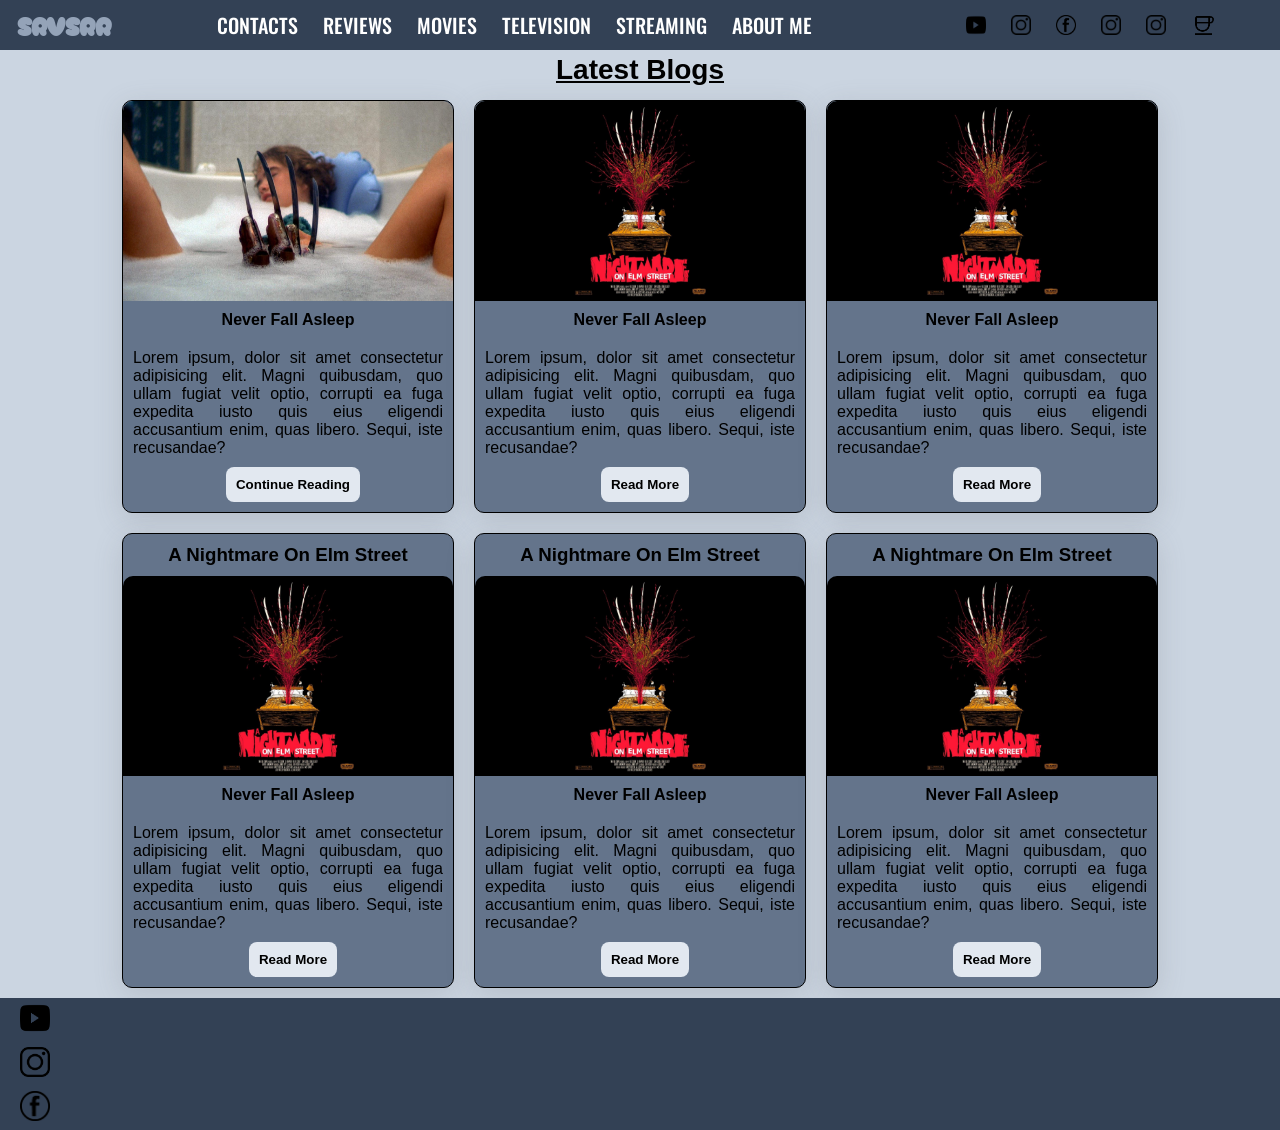
<file: Index.html>
<!DOCTYPE html>
<html lang="en">
<head>
    <meta charset="UTF-8">
    <meta name="viewport" content="width=device-width, initial-scale=1.0">
    <title>SRVSRR</title>
    <link rel="preconnect" href="https://fonts.googleapis.com">
    <link rel="preconnect" href="https://fonts.gstatic.com" crossorigin>
    <link href="https://fonts.googleapis.com/css2?family=Oswald&display=swap" rel="stylesheet">
    <link rel="preconnect" href="https://fonts.googleapis.com">
<link rel="preconnect" href="https://fonts.gstatic.com" crossorigin>
<link href="https://fonts.googleapis.com/css2?family=Cherry+Bomb+One&display=swap" rel="stylesheet">
    <link rel="stylesheet" href="SRVSRR.css">
</head>
<body>
    <nav class="menu">
        <nav class="navlogo">
            <a href=""><h1 class="clogo">SRVSRR</h1></a>
        </nav>
            <ul>
                <li><a href="">Contacts</a></li>
                <li><a href="Reviews.html">Reviews</a></li>
                <li><a href="">Movies</a></li>
                <li><a href="">Television</a></li>
                <li><a href="">Streaming</a></li>
                <li><a href="">About Me</a></li>
            </ul>
                <nav class="socials">
                    <ul>
                <li><a href=""><img class="fm" src="R (3).png" alt=""></a></li>
                <li><a href=""><img class="fm" src="R (2).png" alt=""></a></li>
                <li><a href="">
                    <img class="fm" src="R (1).png" alt=""></a>
                </li> 
                <li><a href="">
                    <img class="fm" src="R (2).png" alt=""></a>
                </li>
                <li><a href="">
                    <img class="fm" src="R (2).png" alt=""></a>
                </li>
                <li><a href=""><img class="coffee" src="coffee_FILL0_wght400_GRAD0_opsz48.png" alt=""></a>
                </li>
            </ul>
        </nav>
        </nav>
    <nav class="rtitle"><h1>Latest Blogs</h1></nav>
    <div class="art">
    <article class="elm">
            <img class="img1" src="g9ROrZey0JYp7kf8DoAyZtKnObj.jpg" alt="A Nightmare On Elm Street Poster">
        <h4>Never Fall Asleep</h4>
        <p>Lorem ipsum, dolor sit amet consectetur adipisicing elit. Magni quibusdam, quo ullam fugiat velit optio, corrupti ea fuga expedita iusto quis eius eligendi accusantium enim, quas libero. Sequi, iste recusandae?</p>
        <a href=""><button>Continue Reading</button></a>
    </article>
    <article class="elm">
            <img class="img1" src="elm2.jpg" alt="A Nightmare On Elm Street Poster">
        <h4>Never Fall Asleep</h4>
        <p>Lorem ipsum, dolor sit amet consectetur adipisicing elit. Magni quibusdam, quo ullam fugiat velit optio, corrupti ea fuga expedita iusto quis eius eligendi accusantium enim, quas libero. Sequi, iste recusandae?</p>
        <a href=""><button>Read More</button></a>
    </article>
    <article class="elm">
            <img class="img1" src="elm2.jpg" alt="A Nightmare On Elm Street Poster">
        <h4>Never Fall Asleep</h4>
        <p>Lorem ipsum, dolor sit amet consectetur adipisicing elit. Magni quibusdam, quo ullam fugiat velit optio, corrupti ea fuga expedita iusto quis eius eligendi accusantium enim, quas libero. Sequi, iste recusandae?</p>
        <a href=""><button>Read More</button></a>
    </article>
    <article class="elm">
        <h3>A Nightmare On Elm Street</h3>
            <img class="img1" src="elm2.jpg" alt="A Nightmare On Elm Street Poster">
        <h4>Never Fall Asleep</h4>
        <p>Lorem ipsum, dolor sit amet consectetur adipisicing elit. Magni quibusdam, quo ullam fugiat velit optio, corrupti ea fuga expedita iusto quis eius eligendi accusantium enim, quas libero. Sequi, iste recusandae?</p>
        <a href=""><button>Read More</button></a>
    </article>
    <article class="elm">
        <h3>A Nightmare On Elm Street</h3>
            <img class="img1" src="elm2.jpg" alt="A Nightmare On Elm Street Poster">
        <h4>Never Fall Asleep</h4>
        <p>Lorem ipsum, dolor sit amet consectetur adipisicing elit. Magni quibusdam, quo ullam fugiat velit optio, corrupti ea fuga expedita iusto quis eius eligendi accusantium enim, quas libero. Sequi, iste recusandae?</p>
        <a href=""><button>Read More</button></a>
    </article>
    <article class="elm">
        <h3>A Nightmare On Elm Street</h3>
            <img class="img1" src="elm2.jpg" alt="A Nightmare On Elm Street Poster">
        <h4>Never Fall Asleep</h4>
        <p>Lorem ipsum, dolor sit amet consectetur adipisicing elit. Magni quibusdam, quo ullam fugiat velit optio, corrupti ea fuga expedita iusto quis eius eligendi accusantium enim, quas libero. Sequi, iste recusandae?</p>
        <a href=""><button>Read More</button></a>
    </article>
</div>
    <footer class="footer">
        <ul>
            <li>
                <a href="">
                <img class="fm" src="R (3).png" alt=""></a>
            </li>
            <li>
                <a href="">
                <img class="fm" src="R (2).png" alt=""></a>
            </li>
            <li>
                <a href="">
                <img class="fm" src="R (1).png" alt=""></a>
            </li>
        </ul>
    </footer>
</body>
</html>
</file>
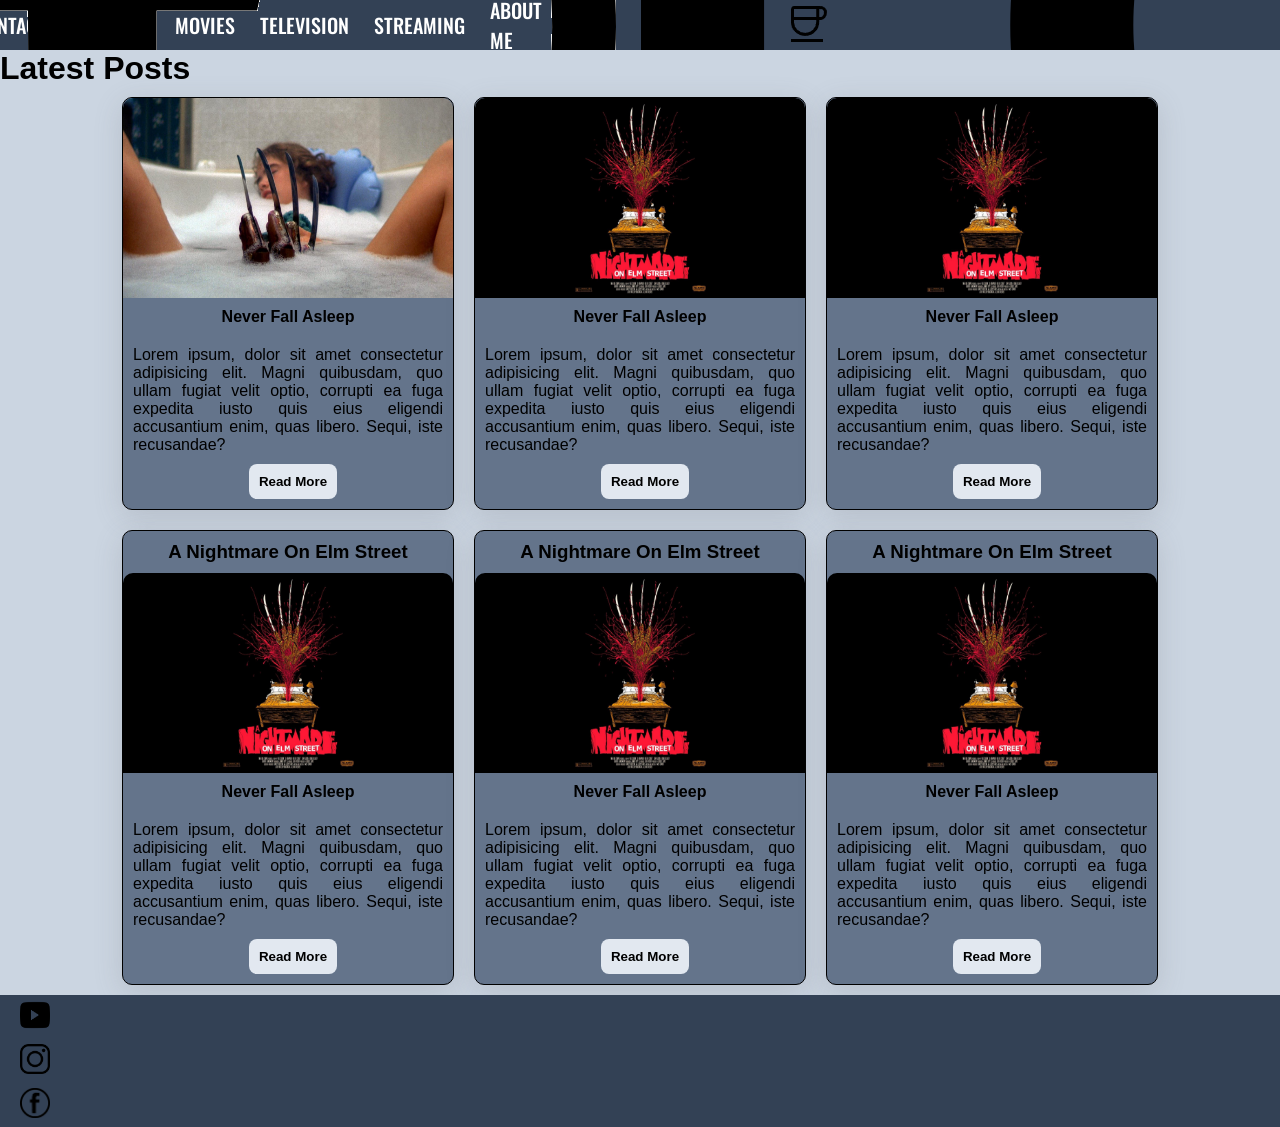
<file: SRVSRR.html>
<!DOCTYPE html>
<html lang="en">
<head>
    <meta charset="UTF-8">
    <meta name="viewport" content="width=device-width, initial-scale=1.0">
    <title>SRVSRR</title>
    <link rel="preconnect" href="https://fonts.googleapis.com">
    <link rel="preconnect" href="https://fonts.gstatic.com" crossorigin>
    <link href="https://fonts.googleapis.com/css2?family=Oswald&display=swap" rel="stylesheet">
    <link rel="stylesheet" href="SRVSRR.css">
</head>
<body>
    <nav class="menu">
            <ul>
                <li>
                    <a href="">Contacts</a>
                </li>
                <li>
                    <a href="Reviews.html">Reviews</a>
                </li>
                <li>
                    <a href="">Movies</a>
                </li>
                <li>
                    <a href="">Television</a>
                </li>
                <li>
                    <a href="">Streaming</a>
                </li>
                <li>
                    <a href="">About Me</a>
                </li>
                <nav class="socials">
                <li>
                    <a href="">
                    <img class="fm" src="R (3).png" alt=""></a>
                </li>
                <li>
                    <a href="">
                    <img class="fm" src="R (2).png" alt=""></a>
                </li>
                <li>
                    <a href="">
                    <img class="fm" src="R (1).png" alt=""></a>
                </li> 
                <li>
                    <a href="">
                    <img class="fm" src="R (2).png" alt=""></a>
                </li>
                <li>
                    <a href="">
                    <img class="fm" src="R (2).png" alt=""></a>
                </li>
            </nav>
            <div class="coffee">
                <a href="">
                    <img src="coffee_FILL0_wght400_GRAD0_opsz48.png" alt="">
                </a>
                </div>
            </ul>
        </nav>
    <h1>Latest Posts</h1>
    <div class="art">
    <article class="elm">
            <img class="img1" src="g9ROrZey0JYp7kf8DoAyZtKnObj.jpg" alt="A Nightmare On Elm Street Poster">
        <h4>Never Fall Asleep</h4>
        <p>Lorem ipsum, dolor sit amet consectetur adipisicing elit. Magni quibusdam, quo ullam fugiat velit optio, corrupti ea fuga expedita iusto quis eius eligendi accusantium enim, quas libero. Sequi, iste recusandae?</p>
        <a href=""><button>Read More</button></a>
    </article>
    <article class="elm">
            <img class="img1" src="elm2.jpg" alt="A Nightmare On Elm Street Poster">
        <h4>Never Fall Asleep</h4>
        <p>Lorem ipsum, dolor sit amet consectetur adipisicing elit. Magni quibusdam, quo ullam fugiat velit optio, corrupti ea fuga expedita iusto quis eius eligendi accusantium enim, quas libero. Sequi, iste recusandae?</p>
        <a href=""><button>Read More</button></a>
    </article>
    <article class="elm">
            <img class="img1" src="elm2.jpg" alt="A Nightmare On Elm Street Poster">
        <h4>Never Fall Asleep</h4>
        <p>Lorem ipsum, dolor sit amet consectetur adipisicing elit. Magni quibusdam, quo ullam fugiat velit optio, corrupti ea fuga expedita iusto quis eius eligendi accusantium enim, quas libero. Sequi, iste recusandae?</p>
        <a href=""><button>Read More</button></a>
    </article>
    <article class="elm">
        <h3>A Nightmare On Elm Street</h3>
            <img class="img1" src="elm2.jpg" alt="A Nightmare On Elm Street Poster">
        <h4>Never Fall Asleep</h4>
        <p>Lorem ipsum, dolor sit amet consectetur adipisicing elit. Magni quibusdam, quo ullam fugiat velit optio, corrupti ea fuga expedita iusto quis eius eligendi accusantium enim, quas libero. Sequi, iste recusandae?</p>
        <a href=""><button>Read More</button></a>
    </article>
    <article class="elm">
        <h3>A Nightmare On Elm Street</h3>
            <img class="img1" src="elm2.jpg" alt="A Nightmare On Elm Street Poster">
        <h4>Never Fall Asleep</h4>
        <p>Lorem ipsum, dolor sit amet consectetur adipisicing elit. Magni quibusdam, quo ullam fugiat velit optio, corrupti ea fuga expedita iusto quis eius eligendi accusantium enim, quas libero. Sequi, iste recusandae?</p>
        <a href=""><button>Read More</button></a>
    </article>
    <article class="elm">
        <h3>A Nightmare On Elm Street</h3>
            <img class="img1" src="elm2.jpg" alt="A Nightmare On Elm Street Poster">
        <h4>Never Fall Asleep</h4>
        <p>Lorem ipsum, dolor sit amet consectetur adipisicing elit. Magni quibusdam, quo ullam fugiat velit optio, corrupti ea fuga expedita iusto quis eius eligendi accusantium enim, quas libero. Sequi, iste recusandae?</p>
        <a href=""><button>Read More</button></a>
    </article>
</div>
    <footer class="footer">
        <ul>
            <li>
                <a href="">
                <img class="fm" src="R (3).png" alt=""></a>
            </li>
            <li>
                <a href="">
                <img class="fm" src="R (2).png" alt=""></a>
            </li>
            <li>
                <a href="">
                <img class="fm" src="R (1).png" alt=""></a>
            </li>
        </ul>
    </footer>
</body>
</html>
</file>
<file: SRVSRR.css>
* {
    padding: 0;
    margin: 0;
    font-family: sans-serif;
}

body {
    background-color: #cbd5e1;
    height: 100vh;;
}

.menu {
    width: 100%;
    background-color: #334155;
    overflow: hidden;
    display: flex;
    flex-direction: row;
    height: 50px;
   
}

.navlogo {
    width: 10%;
    display: flex;
    justify-content: center;
    align-items: center;
}

.navlogo a {
    text-decoration: none;
}
.clogo {
    font-size: 25px;
    font-family: 'Cherry Bomb One', cursive;
    color: #94a3b8;
}

.menu ul {
    display: flex;
    width: 60%;
    flex-direction: row; 
    height: 100%;
    justify-content: center;
}

.menu ul li {
    display: flex;
    padding: 10px;
    align-items: center;
    justify-content: center;
    margin-left: 5px;
}

nav ul a {
    display: flex;
    flex-direction: column;
    flex-wrap: wrap;
    align-items: center;
    justify-content: center;
    text-decoration: none;
    font-size: 20px;
    color: white;
    font-weight: 500;
    text-transform: uppercase;
    font-family: 'Oswald', sans-serif;
}

nav ul a:hover,a:active {
    text-decoration: underline;
    transition: 0.5s;
}

.socials {
    display: flex;
    flex-direction: row;
    justify-content: center;
    width: 30%;
}


.socials ul {
    width: 100%;
}

.socials ul li img {
    height: 20px;
    width: 20px;
}

.coffee {
    height: 25px !important; 
    width: 25px !important;
}


.rtitle {
    display: flex;
    height: 40px;
    justify-content: center;
    align-items: center;
}

.rtitle h1 {
    font-size: 28px;
    text-decoration: underline;
}

.elm {
    display: flex;
    flex-direction: column;
    align-items: center;
    width: calc(100% - 950px);
    border: black;
    border-color: black;
    border-style: solid;
    border-width: 1px;
    margin: 10px;
    background-color: #64748b;
    box-shadow: rgba(100, 100, 111, 0.2) 0px 7px 29px 0px;
    border-top-right-radius: 10px;
    border-bottom-right-radius: 10px;
    border-top-left-radius: 10px;
    border-bottom-left-radius: 10px;
    overflow: hidden;
}

.elm h3, h4, p {
    text-align: justify;
    width: fit-content;
    padding: 10px;
}

p {
    font-family: Arial;
}

.elm h2 {
    background-color: white;
    font-size: 16px;
    width: 40px;
    height: 40px;
    position: relative;
}

.elm .img1 {
    display: flex;
    height: 200px;
    width: 100%;
    position: relative;
    border-top-left-radius: 10px;
    border-top-right-radius: 10px;
    overflow: hidden;
}

button {
    background-color: #e2e8f0;
    margin-left: 10px;
    margin-bottom: 10px;
    padding: 10px 10px;
    border-radius: 8px;
    border-style: none;
    font-family: Arial;
    font-weight: bold;
}

button:hover, button:active {
    background-color: white;
    cursor: pointer;
}

.art {
    display: flex;
    flex-wrap: wrap;
    margin: auto;
    align-items: center;
    justify-content: center;
}

/* Footer */

.footer {
    display: flex;
    width: 100%;
    top: 100%;
}

.footer ul {
    background-color: #334155;
    display: flex;
    flex-direction: column;  
    width: 100%;
    
}

.footer ul li {
    display: flex;
    padding: 5px 20px;
}

.footer ul li img {
    height: 30px;
    width: 30px;
}

/*Reviews*/

.rtitle {
    display: flex;
    height: 40px;
    justify-content: center;
    align-items: center;
}

.rtitle h1 {
    font-size: 28px;
    text-decoration: underline;
}

.rdiv {
    display: flex;
    justify-content: center;
    flex-direction: column;
    padding: 15px;
    align-items: center;
}
.reviews {
    display: flex;
    width: 80%;
    height: 300px;
    align-content: flex-start;
    flex-direction: row;
    flex-wrap: nowrap;
    border-top-right-radius: 30px;
    border-bottom-right-radius: 30px;
    border-top-left-radius: 30px;
    border-bottom-left-radius: 30px;
    box-shadow: rgba(100, 100, 111, 0.2) 0px 7px 29px 0px;
    overflow: hidden;
    margin: 10px;

}

.barbie {
    height: 300px;
    width: 600px;
    border-top-left-radius: 30px;
    border-bottom-left-radius: 30px;
}

.barbie:hover {
    cursor: pointer;
}

.rinfo {
    display: flex;
    flex-direction: column;
    align-items: center;
    justify-content: center;
    background-color: #ff69b4;
}

.reviews h2 {
font-size: 24px;
font-family: 'Oswald', sans-serif;
font-weight: 900;
}

.reviews p {
font-family: 'sans-serif';
overflow: hidden;
}

.rb {
    background-color: #e2e8f0;
    margin-left: 10px;
    margin-bottom: 10px;
    padding: 10px 10px;
    border-radius: 8px;
    border-style: none;
    font-family: Arial;
    font-weight: bold;
}

.rb:hover, .rb:active {
    background-color: white;
    cursor: pointer;
}
@media only screen and (max-device-width: 600px){

    .menu {
        width: 100%;
        height: 50px;
        overflow: hidden;
    }
    
    
    nav ul {
        display: flex;
        width: 100%;
        align-items: center;
        flex-direction: row; 
        height: 100%;
    }
    
    nav ul li{
        display: flex;
        justify-content: space-evenly;
        align-items: center;
    }
    
    .coffee a img{
        visibility: hidden;
    }
    
    .menu ul li img {
       visibility: hidden;
    
    }

    .elm {
        display: flex;
        flex-direction: column;
        align-items: center;
        width: calc(90%);
        margin: 10px;
        background-color: #66cccc;
        box-shadow: rgba(100, 100, 111, 0.2) 0px 7px 29px 0px;
        border-top-right-radius: 10px;
        border-bottom-right-radius: 10px;
        border-top-left-radius: 10px;
        border-bottom-left-radius: 10px;
        overflow: hidden;

    }

    .art {
        display: flex;
        flex-wrap: wrap;
        flex-direction: column;
        margin: auto;
        align-items: center;
        justify-content: center;
    }

    .elm .img1 {
        display: flex;
        height: 200px;
        width: 100%;
        position: relative;
    }

    .reviews {
        display: flex;
        width: 90%;
        height: 150px;
        align-content: flex-start;
        flex-direction: row;
        flex-wrap: nowrap;
        border-top-right-radius: 30px;
        border-bottom-right-radius: 30px;
        border-top-left-radius: 30px;
        border-bottom-left-radius: 30px;
        box-shadow: rgba(100, 100, 111, 0.2) 0px 7px 29px 0px;
        overflow: hidden;
        margin: 10px;
    }
    
    .barbie {
        height: 150px;
        width: 100%;
        border-top-left-radius: 30px;
        border-bottom-left-radius: 30px;
    }

    .rinfo {
        display: flex;
        flex-direction: column;
        align-items: center;
        justify-content: center;
        background-color: #ff69b4;
        width: 50%;
    }
    
    .reviews h2 {
    font-size: 16px;
    font-family: 'Oswald', sans-serif;
    font-weight: 900;
    }
    
    .reviews p {
    font-family: 'sans-serif';
    overflow: hidden;
    font-size: 10px;
    }
    

    .rb {
        background-color: #e2e8f0;
        margin-left: 5px;
        margin-bottom: 5px;
        padding: 5px 5px;
        border-radius: 8px;
        border-style: none;
        font-family: Arial;
        font-weight: bold;
        font-size: 8px;
    }
    
    .rb:hover, .rb:active {
        background-color: white;
        cursor: pointer;
    }
}
</file>
